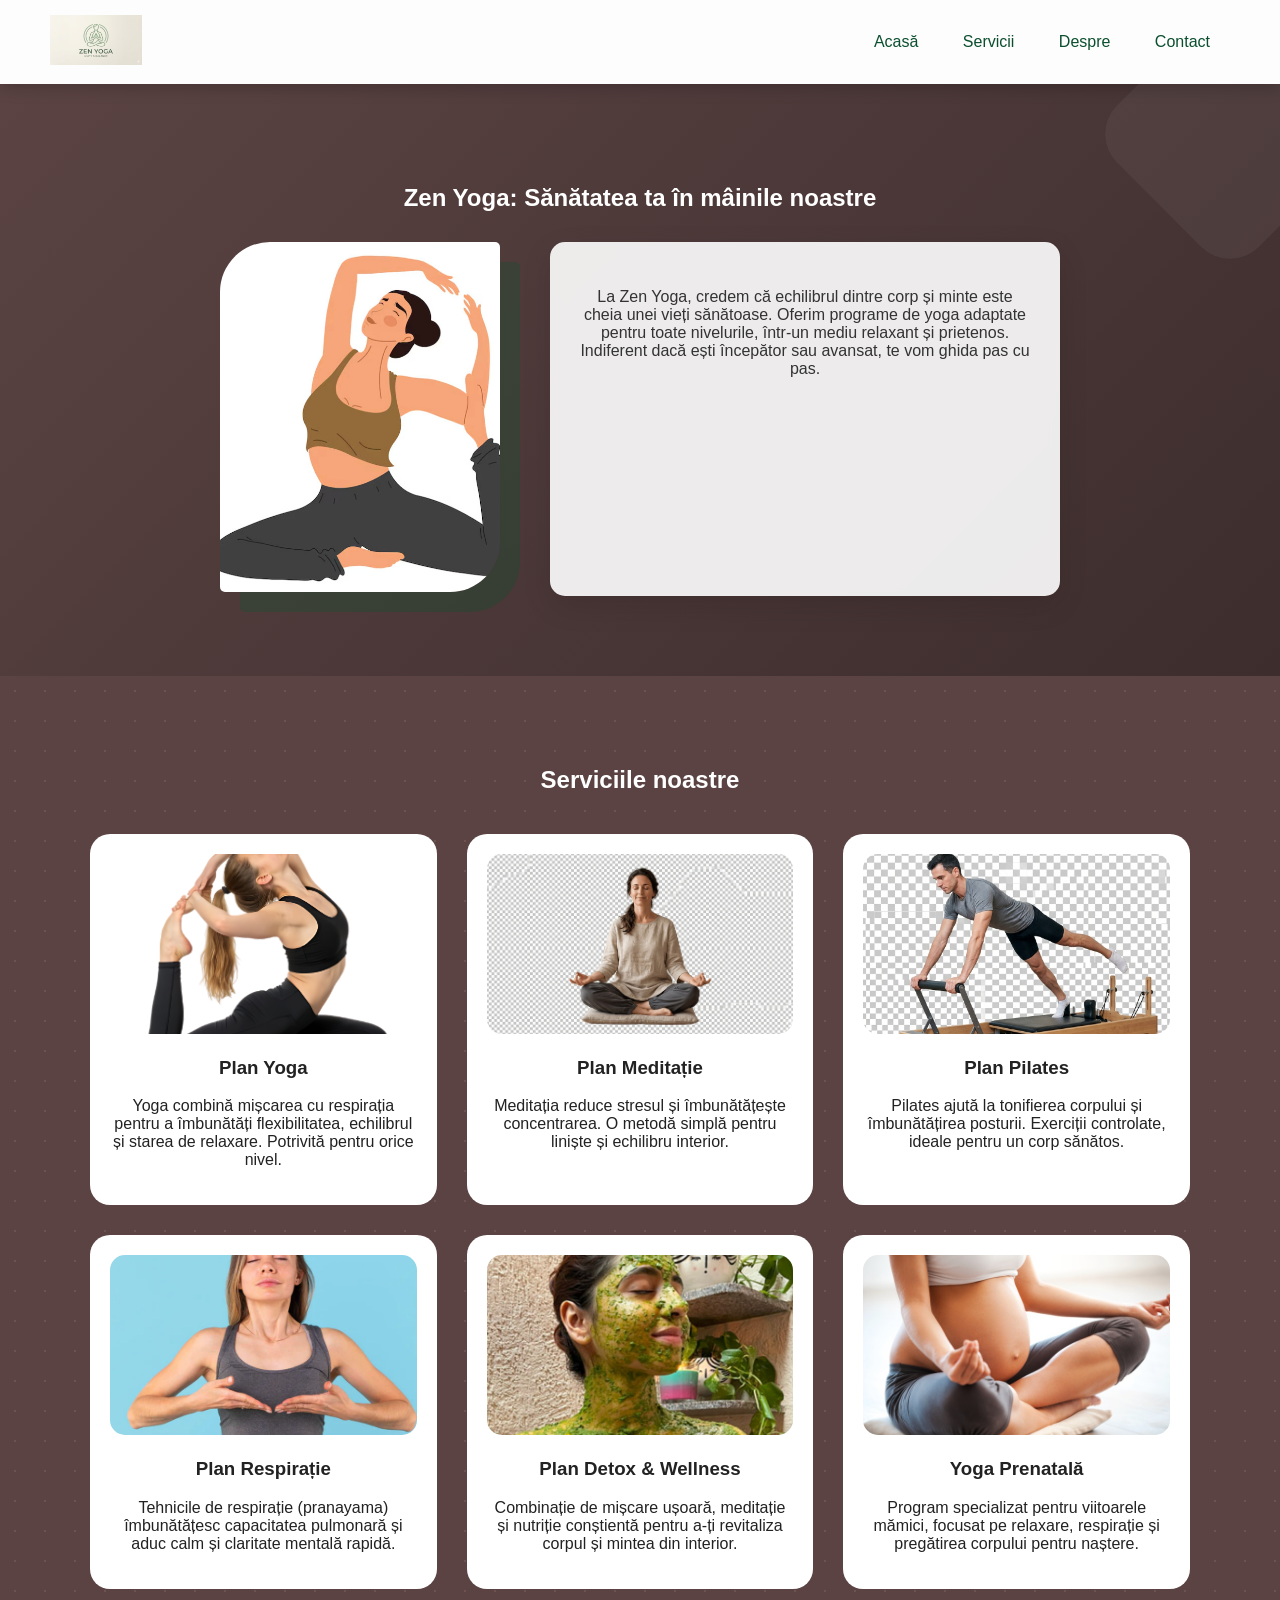
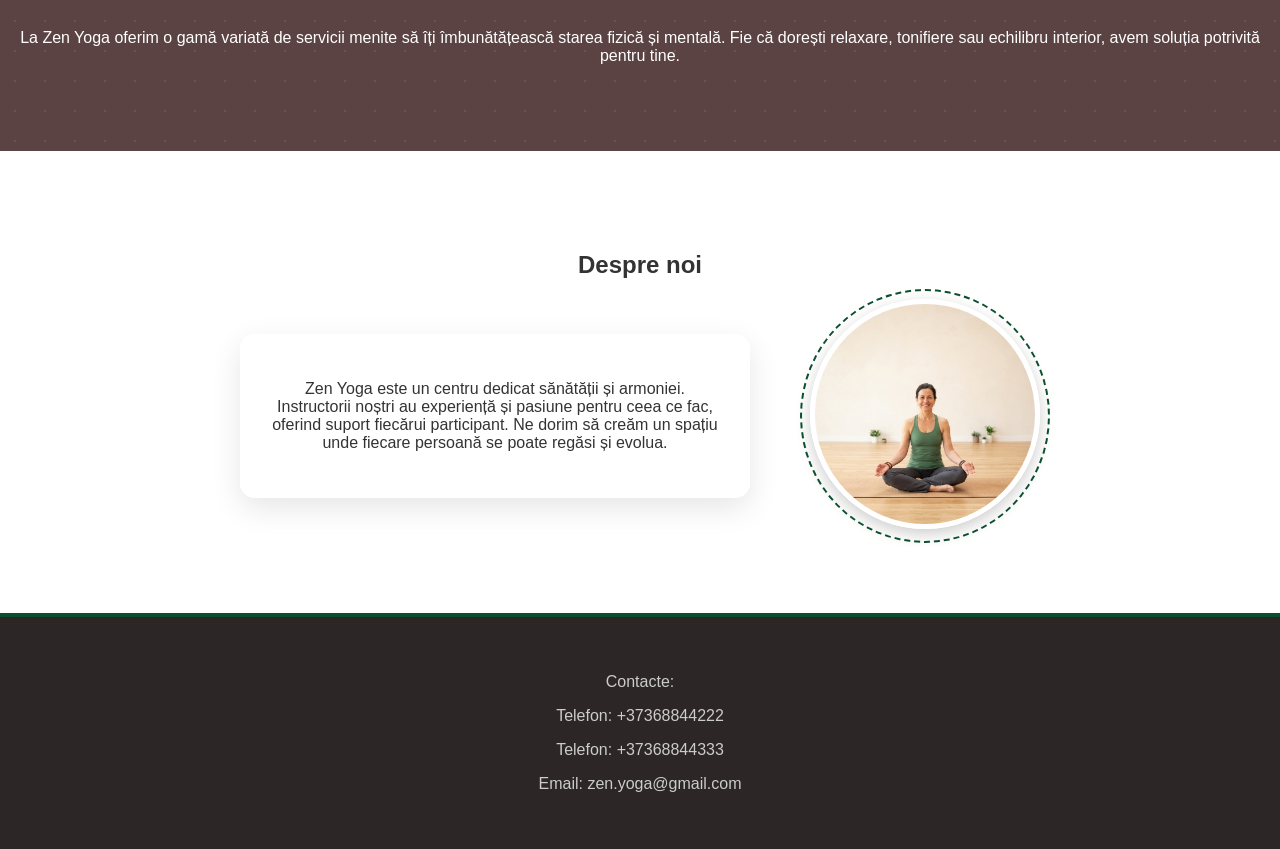
<file: index.html>
<!DOCTYPE html>
<html lang="ro">
<head>
    <meta charset="UTF-8">
    <title>Zen Yoga</title>
    <link rel="stylesheet" href="assets/css/style.css">
</head>
<body>

<!-- HEADER -->
<header>
    <div class="logo">
        <img src="assets/img/logo.png" alt="Logo Zen Yoga">
    </div>

    <nav>
        <a href="#acasa">Acasă</a>
        <a href="#servicii">Servicii</a>
        <a href="#despre">Despre</a>
        <a href="#contact">Contact</a>
    </nav>
</header>

<!-- ACASA -->
<section id="acasa" class="hero">
    <h1>Zen Yoga: Sănătatea ta în mâinile noastre</h1>

    <div class="hero-content">
        <div class="img-box">
            <img src="assets/img/hero.jpg" alt="Yoga">
        </div>

        <div class="text-box">
            <p>
                La Zen Yoga, credem că echilibrul dintre corp și minte este cheia unei vieți sănătoase.
                Oferim programe de yoga adaptate pentru toate nivelurile, într-un mediu relaxant și prietenos.
                Indiferent dacă ești începător sau avansat, te vom ghida pas cu pas.
            </p>
        </div>
    </div>
</section>

<!-- SERVICII -->
<section id="servicii" class="servicii">
    <h2>Serviciile noastre</h2>

    <div class="cards">

        <article class="card">
            <img src="assets/img/plan1.png" alt="Plan Yoga">
            <h3>Plan Yoga</h3>
            <p>
                Yoga combină mișcarea cu respirația pentru a îmbunătăți flexibilitatea,
                echilibrul și starea de relaxare. Potrivită pentru orice nivel.
            </p>
        </article>

        <article class="card">
            <img src="assets/img/plan2.png" alt="Plan Meditatie">
            <h3>Plan Meditație</h3>
            <p>
                Meditația reduce stresul și îmbunătățește concentrarea.
                O metodă simplă pentru liniște și echilibru interior.
            </p>
        </article>

        <article class="card">
            <img src="assets/img/plan3.png" alt="Plan Pilates">
            <h3>Plan Pilates</h3>
            <p>
                Pilates ajută la tonifierea corpului și îmbunătățirea posturii. Exerciții controlate,
                ideale pentru un corp sănătos.
            </p>
        </article>

        <article class="card">
            <img src="assets/img/plan4.png" alt="Plan Respiratie">
            <h3>Plan Respirație</h3>
            <p>
                Tehnicile de respirație (pranayama) îmbunătățesc capacitatea pulmonară
                și aduc calm și claritate mentală rapidă.
            </p>
        </article>

        <article class="card">
            <img src="assets/img/plan5.png" alt="Plan Detox">
            <h3>Plan Detox & Wellness</h3>
            <p>
                Combinație de mișcare ușoară, meditație și nutriție conștientă pentru
                a-ți revitaliza corpul și mintea din interior.
            </p>
        </article>

        <article class="card">
            <img src="assets/img/plan6.png" alt="Plan Prenatal">
            <h3>Yoga Prenatală</h3>
            <p>
                Program specializat pentru viitoarele mămici, focusat pe relaxare,
                respirație și pregătirea corpului pentru naștere.
            </p>
        </article>

    </div>

    <div class="big-text">
        <p>
            La Zen Yoga oferim o gamă variată de servicii menite să îți îmbunătățească
            starea fizică și mentală. Fie că dorești relaxare, tonifiere sau echilibru interior,
            avem soluția potrivită pentru tine.
        </p>
    </div>
</section>

<!-- DESPRE -->
<section id="despre" class="despre">
    <h2>Despre noi</h2>

    <div class="despre-content">
        <div class="circle">
            <img src="assets/img/despre.jpg" alt="Instructor">
        </div>

        <div class="text-box">
            <p>
                Zen Yoga este un centru dedicat sănătății și armoniei.
                Instructorii noștri au experiență și pasiune pentru ceea ce fac,
                oferind suport fiecărui participant. Ne dorim să creăm un spațiu
                unde fiecare persoană se poate regăsi și evolua.
            </p>
        </div>
    </div>
</section>

<!-- CONTACT -->
<footer id="contact">
    <p>Contacte:</p>
    <p>Telefon: +37368844222</p>
    <p>Telefon: +37368844333</p>
    <p>Email: zen.yoga@gmail.com</p>
</footer>

</body>
</html>
</file>
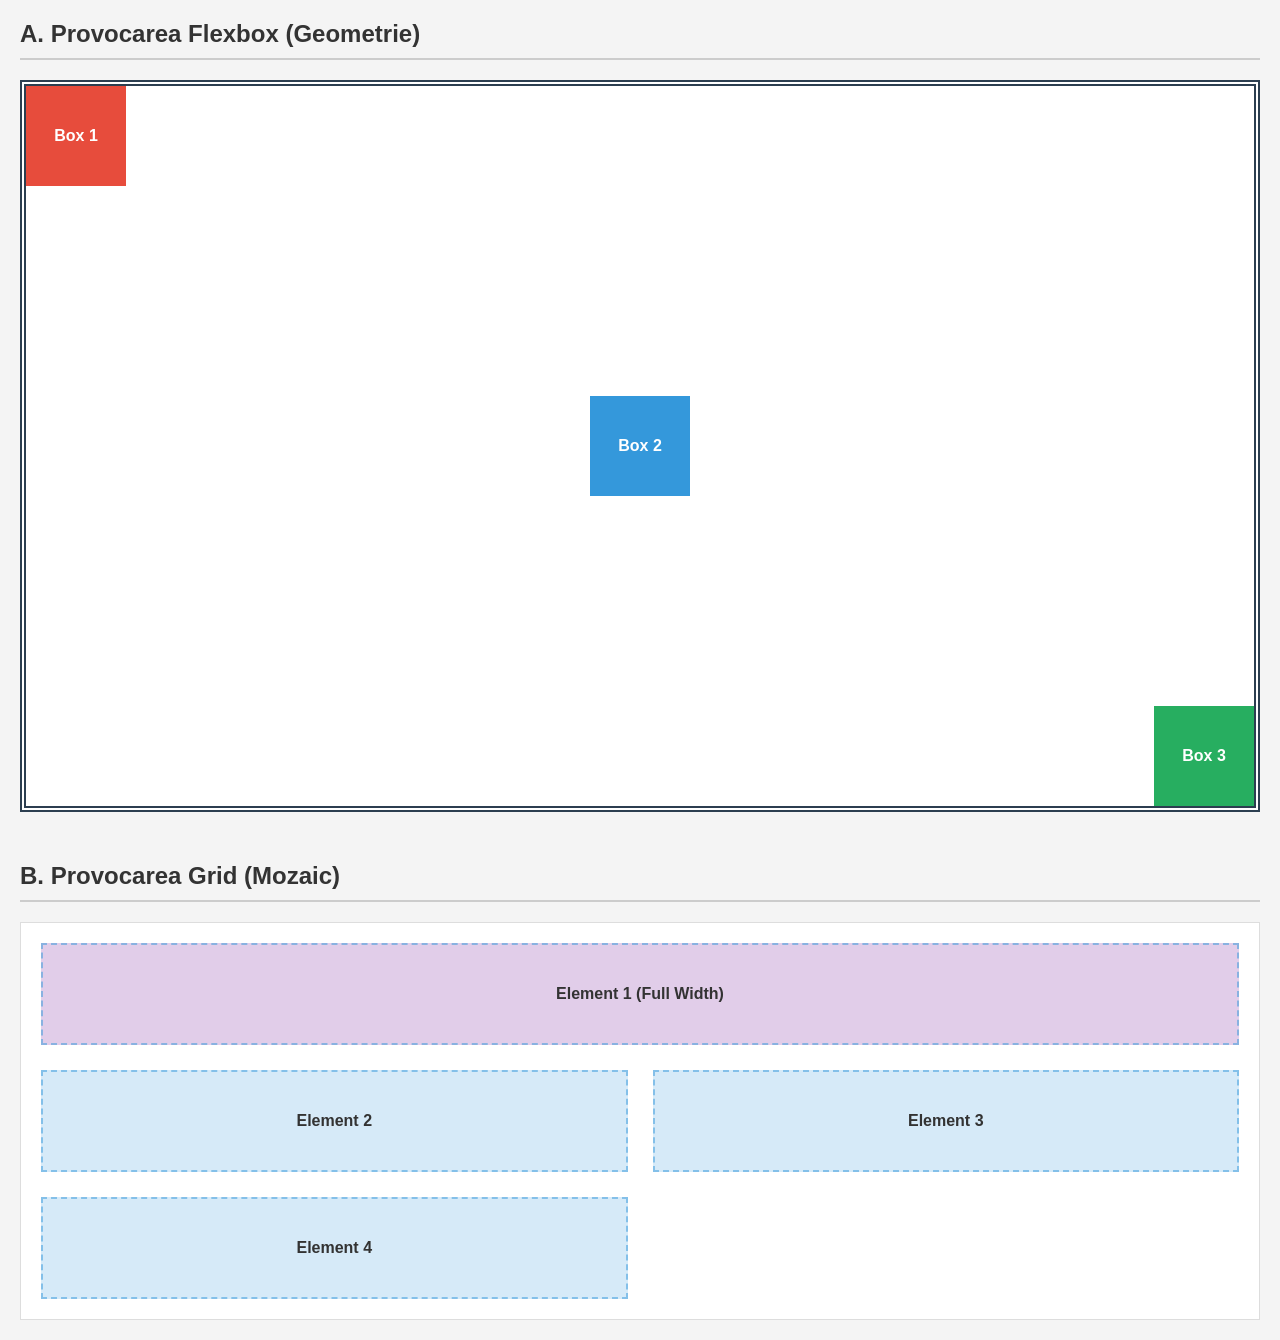
<file: assets/docs/proba_layout.html>
<!DOCTYPE html>
<html lang="ro">
<head>
    <meta charset="UTF-8">
    <meta name="viewport" content="width=device-width, initial-scale=1.0">
    <title>Demonstrație Precizie Layout</title>
    <style>
        body {
            font-family: sans-serif;
            margin: 20px;
            background-color: #f4f4f4;
        }

        h2 {
            color: #333;
            border-bottom: 2px solid #ccc;
            padding-bottom: 10px;
        }

        .flex-container {
            display: flex;
            height: 80vh;
            border: 6px double #2c3e50;
            background-color: white;
            margin-bottom: 50px;
            
            align-items: flex-start; 
        }

        .box {
            width: 100px;
            height: 100px;
            color: white;
            display: flex;
            align-items: center;
            justify-content: center;
            font-weight: bold;
        }

        .box-1 {
            background-color: #e74c3c;
            
        }

        .box-2 {
            background-color: #3498db;
            
            margin: auto;
        }

        .box-3 {
            background-color: #27ae60;
            align-self: flex-end;
        }

        .grid-container {
            display: grid;
            /* 2 coloane egale */
            grid-template-columns: 1fr 1fr;
            gap: 25px;
            background-color: white;
            padding: 20px;
            border: 1px solid #ddd;
        }

        .grid-item {
            padding: 40px;
            text-align: center;
            color: #333;
            font-weight: bold;
            background-color: rgba(52, 152, 219, 0.2);
            border: 2px dashed rgba(52, 152, 219, 0.5);
        }

        .item-1 {
        
            grid-column: span 2;
            background-color: rgba(155, 89, 182, 0.3);
        }

    </style>
</head>
<body>

    <h2>A. Provocarea Flexbox (Geometrie)</h2>
    <div class="flex-container">
        
            
        <div class="box box-1">Box 1</div>
        <div class="box box-2">Box 2</div>
        <div class="box box-3">Box 3</div>
    </div>

    <h2>B. Provocarea Grid (Mozaic)</h2>
    <div class="grid-container">
        <div class="grid-item item-1">Element 1 (Full Width)</div>
        <div class="grid-item">Element 2</div>
        <div class="grid-item">Element 3</div>
        <div class="grid-item">Element 4</div>
    </div>

</body>
</html>
</file>
<file: assets/css/style.css>
body {
    margin: 0;
    font-family: 'Segoe UI', Arial, sans-serif;
    scroll-behavior: smooth;
    background-color: #f4f4f4;
}

header {
    background-color: rgba(255, 255, 255, 0.8);
    backdrop-filter: blur(10px);
    -webkit-backdrop-filter: blur(10px);
    display: flex;
    justify-content: space-between;
    align-items: center;
    padding: 15px 50px;
    position: sticky;
    top: 0;
    z-index: 1000;
    box-shadow: 0 4px 15px rgba(0,0,0,0.2);
}

.logo img {
    height: 50px;
    transition: transform 0.3s ease;
}

.logo img:hover {
    transform: scale(1.1);
}

nav a {
    color: #0b4f2f;
    margin: 0 20px;
    text-decoration: none;
    font-weight: 500;
    position: relative;
    padding-bottom: 4px;
}

nav a::after {
    content: '';
    position: absolute;
    width: 0;
    height: 2px;
    bottom: -3px;
    left: 50%;
    transform: translateX(-50%);
    background: linear-gradient(90deg, transparent, #7fff7f, transparent);
    border-radius: 2px;
    transition: width 0.35s cubic-bezier(0.25, 0.46, 0.45, 0.94);
}

nav a:hover::after {
    width: 100%;
}

.hero {
    background: linear-gradient(135deg, #5b4343 0%, #3d2d2d 100%);
    position: relative;
    overflow: hidden;
    color: white;
    text-align: center;
    padding: 80px 20px;
}

.hero::before {
    content: "";
    position: absolute;
    top: -50px;
    right: -50px;
    width: 200px;
    height: 200px;
    background: rgba(255, 255, 255, 0.05);
    border-radius: 40px;
    transform: rotate(45deg);
}

.hero-content {
    display: flex;
    justify-content: center;
    flex-wrap: wrap;
    gap: 50px;
    margin-top: 30px;
}

.img-box img {
    width: 280px;
    height: 350px;
    object-fit: cover;
    border-radius: 50px 5px 50px 5px;
    box-shadow: 20px 20px 0px rgba(11, 79, 47, 0.3);
}

.text-box {
    width: 450px;
    background: rgba(255, 255, 255, 0.9);
    color: #333;
    padding: 30px;
    border-radius: 15px;
    box-shadow: 0 10px 30px rgba(0,0,0,0.1);
    backdrop-filter: blur(5px);
}

.servicii {
    background: #5b4343;
    background-image: radial-gradient(#6d5252 1px, transparent 1px);
    background-size: 30px 30px;
    color: white;
    text-align: center;
    padding: 70px 20px;
}

/*
 * 1fr = o fracțiune din spațiul rămas disponibil.
 * Dacă sunt 3 coloane, fiecare primește 1/3 din lățime.
 * Dacă sunt 2 coloane, fiecare primește 1/2. Grila se adaptează singură!
 */
.cards {
    display: grid;
    grid-template-columns: repeat(auto-fit, minmax(280px, 1fr));
    gap: 30px;
    margin: 40px auto;
    max-width: 1100px;
    padding: 0 20px;
}

.card {
    
    background: #ffffff;
    color: #222;
    padding: 20px;
    border-radius: 20px;
    transition: transform 0.3s cubic-bezier(0.25, 0.46, 0.45, 0.94), box-shadow 0.3s ease;
}

.card:hover {
    transform: translateY(-12px);
    box-shadow: 0 20px 40px rgba(0,0,0,0.1);
}

.card img {
    width: 100%;
    height: 180px;
    object-fit: cover;
    border-radius: 15px;
}

.despre {
    background: #ffffff;
    color: #333;
    text-align: center;
    padding: 80px 20px;
}

.despre-content {
    display: flex;
    justify-content: center;
    flex-wrap: wrap;
    gap: 60px;
    align-items: center;
}

.circle {
    position: relative;
    order: 1;

}

.circle::after {
    content: "";
    position: absolute;
    top: -10px;
    left: -10px;
    right: -10px;
    bottom: -10px;
    border: 2px dashed #0b4f2f;
    border-radius: 50%;
}

.circle img {
    width: 220px;
    height: 220px;
    border-radius: 50%;
    object-fit: cover;
    border: 5px solid #fff;
    box-shadow: 0 5px 15px rgba(0,0,0,0.2);
.despre-content .text-box {
    order: 2;
}

@media (max-width: 600px) {
    .despre-content {
        flex-direction: column;
    }
    .circle { order: 1; }
    .despre-content .text-box { order: 2; }
}
}


footer {
    background: #2c2626;
    color: #ccc;
    padding: 40px;
    text-align: center;
    border-top: 4px solid #0b4f2f;
}
</file>
